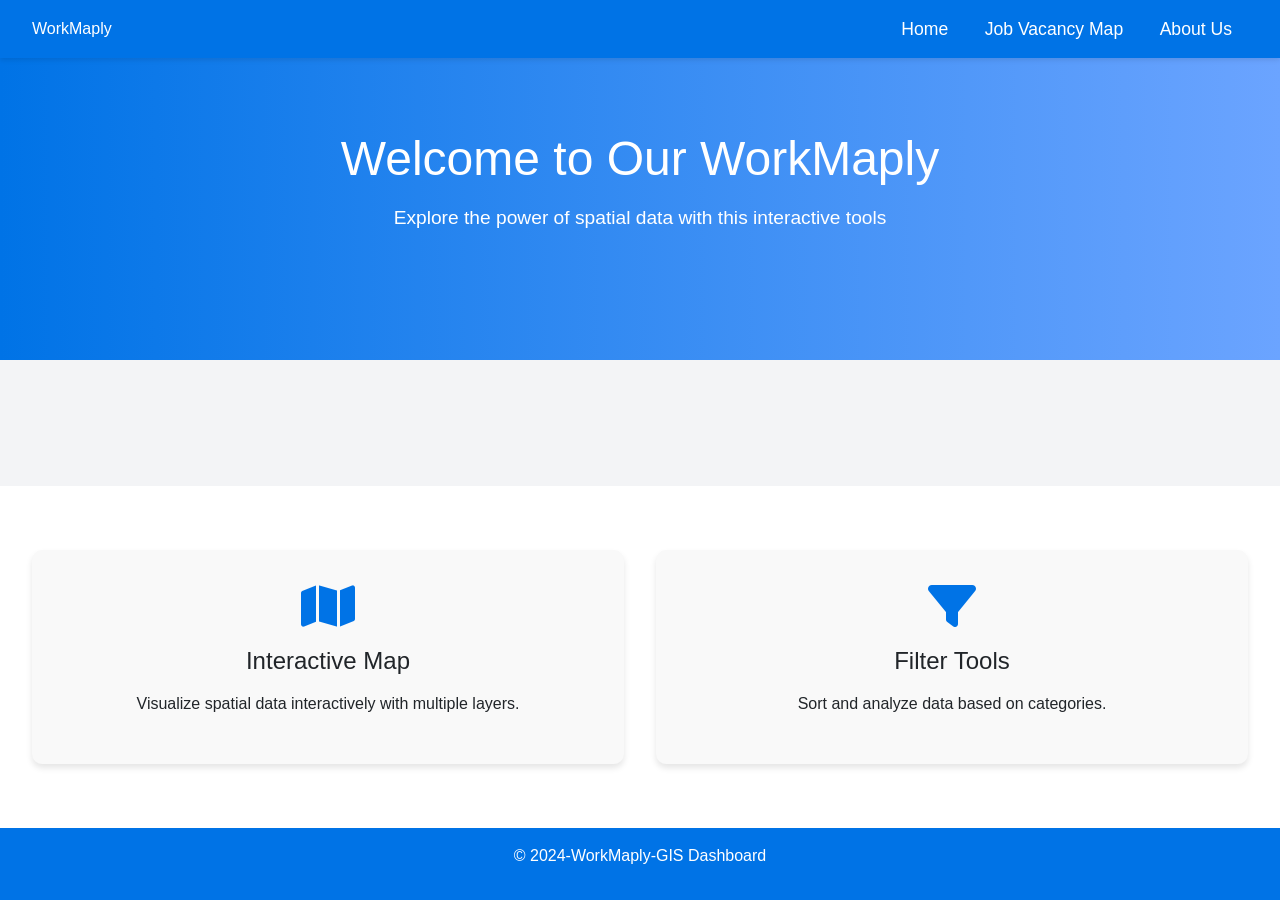
<file: index.html>
<!DOCTYPE html>
<html lang="en">
<head>
    <meta charset="UTF-8">
    <meta name="viewport" content="width=device-width, initial-scale=1.0">
    <title>📉WORKMAPLY-GIS Dashboard</title>
    <!-- Stylesheets -->
    <link href="https://cdnjs.cloudflare.com/ajax/libs/font-awesome/6.0.0/css/all.min.css" rel="stylesheet"/>
    <link href="https://cdn.jsdelivr.net/npm/bootstrap@5.3.3/dist/css/bootstrap.min.css" rel="stylesheet" integrity="sha384-QWTKZyjpPEjISv5WaRU9OFeRpok6YctnYmDr5pNlyT2bRjXh0JMhjY6hW+ALEwIH" crossorigin="anonymous"/>
    <link href="style.css" rel="stylesheet" />
</head>
<body>
    <div class="content">
    <!-- Navbar -->
    <nav class="navbar">
        <div class="logo">WorkMaply</div>
        <div>
            <a href="index.html">Home</a>
            <a href="jobmap.html">Job Vacancy Map</a>
            <a href="about.html">About Us</a>
            
        </div>
    </nav>
    <!-- Hero Section -->
    <section class="hero" id="home">
        <h1>Welcome to Our WorkMaply</h1>
        <p>Explore the power of spatial data with this interactive tools</p>
        <div class="animation-container">
            <!-- <img src="https://via.placeholder.com/200x200?text=Map+Icon" alt="Map Icon"> -->
            <div class="walker" style="background: url('https://via.placeholder.com/600x150?text=Walking+Sprite') no-repeat;"></div>
                <lord-icon
                    src="https://cdn.lordicon.com/gqzfzudq.json"
                    trigger="hover"
                    colors="primary:#121331,secondary:#0073e6"
                    style="width:200px;height:200px">
                </lord-icon>
            </div>
        </div>
    </section>
</div>
    <section class="features" id="home">
         <div class="feature-card" onclick="window.location.href='openlayers/openlayer.html';">
            <i class="fa-solid fa-map"></i>
            <h3>Interactive Map</h3>
            <p>Visualize spatial data interactively with multiple layers.</p>
        </div>
        <div class="feature-card">
            <i class="fa-solid fa-filter"></i>
            <h3>Filter Tools</h3>
            <p>Sort and analyze data based on categories.</p>
        </div>
    </section>        
     </section>
    <!-- Footer -->
    <script src="https://cdn.lordicon.com/ritcuqlt.js"></script>

    <footer class="footer">
        <p>&copy; 2024-WorkMaply-GIS Dashboard</p>
    </footer>
    <script
      src="https://cdn.jsdelivr.net/npm/@popperjs/core@2.11.8/dist/umd/popper.min.js" integrity="sha384-I7E8VVD/ismYTF4hNIPjVp/Zjvgyol6VFvRkX/vR+Vc4jQkC+hVqc2pM8ODewa9r" crossorigin="anonymous"></script>
    <script
      src="https://cdn.jsdelivr.net/npm/bootstrap@5.3.3/dist/js/bootstrap.min.js" integrity="sha384-0pUGZvbkm6XF6gxjEnlmuGrJXVbNuzT9qBBavbLwCsOGabYfZo0T0to5eqruptLy" crossorigin="anonymous"></script>

</body>
</html>
</file>
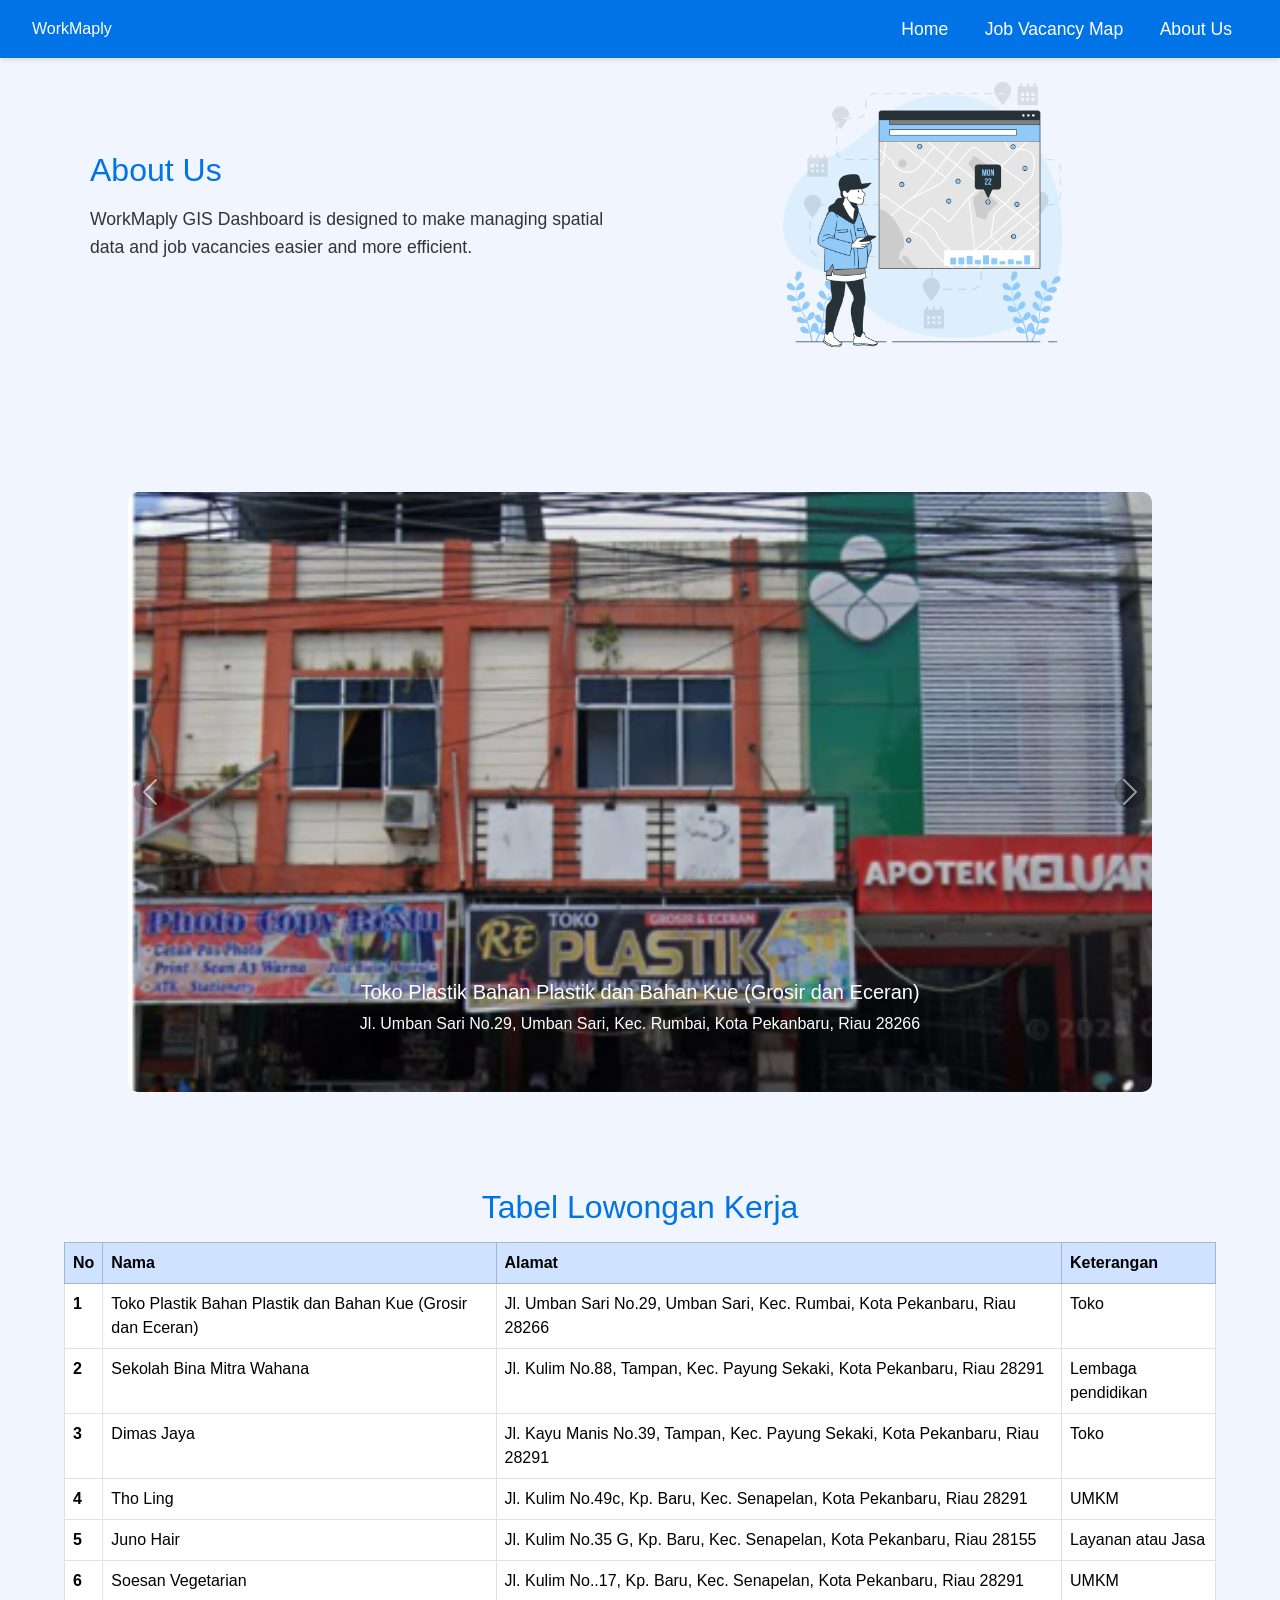
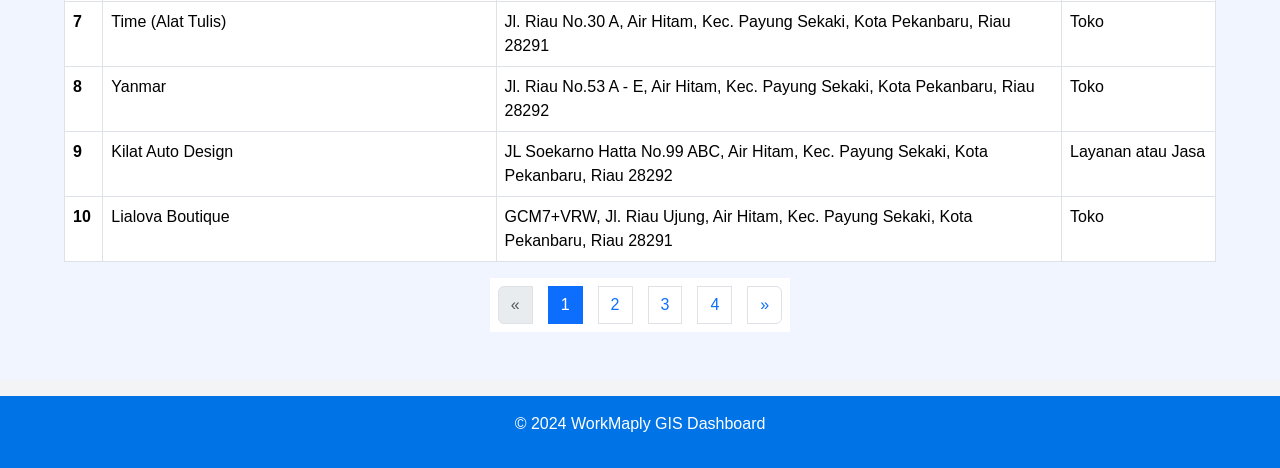
<file: about.html>
<!DOCTYPE html>
<html lang="en">
  <head>
    <meta charset="UTF-8" />
    <meta name="viewport" content="width=device-width, initial-scale=1.0" />
    <title>📉WORKMAPLY-GIS Dashboard - About Us</title>
    <link href="https://cdnjs.cloudflare.com/ajax/libs/font-awesome/6.0.0/css/all.min.css" rel="stylesheet"/>
    <link href="https://cdn.jsdelivr.net/npm/bootstrap@5.3.3/dist/css/bootstrap.min.css" rel="stylesheet" integrity="sha384-QWTKZyjpPEjISv5WaRU9OFeRpok6YctnYmDr5pNlyT2bRjXh0JMhjY6hW+ALEwIH" crossorigin="anonymous"/>
    <link href="style.css" rel="stylesheet" />
  </head>
  <body>
    <div class="content">
      <!-- Navbar -->
      <nav class="navbar">
        <div class="logo">WorkMaply</div>
        <div>
            <a href="index.html">Home</a>
            <a href="jobmap.html">Job Vacancy Map</a>
            <a href="about.html">About Us</a>
        </div>
    </nav>

      <!-- About Us Section -->
      <section class="about">
        <div class="about-content">
          <div class="about-text">
            <h2>About Us</h2>
            <p>
              WorkMaply GIS Dashboard is designed to make managing spatial data
              and job vacancies easier and more efficient.
            </p>
          </div>
          <div class="about-image">
            <img src="Location review-bro.png" alt="About Us Illustration" />
          </div>
        </div>
      </section>

      <!-- Gambar Loker -->
      <section class="carousel">
        <div id="carouselExampleInterval" class="carousel slide" data-bs-ride="carousel">
          <div class="carousel-inner" id="carousel-items"></div>
      
          <!-- Kontrol Previous dan Next -->
          <button class="carousel-control-prev" type="button" data-bs-target="#carouselExampleInterval" data-bs-slide="prev">
            <span class="carousel-control-prev-icon" aria-hidden="true"></span>
            <span class="visually-hidden">Previous</span>
          </button>
          <button class="carousel-control-next" type="button" data-bs-target="#carouselExampleInterval" data-bs-slide="next">
            <span class="carousel-control-next-icon" aria-hidden="true"></span>
            <span class="visually-hidden">Next</span>
          </button>
        </div>
      </section>

      <!-- Table Survey -->
      <section class="table">
        <div class="table-survey">
          <h2>Tabel Lowongan Kerja</h2>
          <table class="table table-bordered">
            <thead>
              <tr class="table-primary">
                <th scope="col">No</th>
                <th scope="col">Nama</th>
                <th scope="col">Alamat</th>
                <th scope="col">Keterangan</th>
              </tr>
            </thead>
            <tbody id="table-rows"></tbody>
          </table>
        </div>

        <!-- Pagination Section -->
        <nav aria-label="Page navigation">
          <ul class="pagination" id="pagination-links">
          </ul>
        </nav>
      </section>
    </div>
    <!-- Footer -->
    <footer class="footer">
      <p>&copy; 2024 WorkMaply GIS Dashboard</p>
    </footer>

    <script
      src="https://cdn.jsdelivr.net/npm/@popperjs/core@2.11.8/dist/umd/popper.min.js" integrity="sha384-I7E8VVD/ismYTF4hNIPjVp/Zjvgyol6VFvRkX/vR+Vc4jQkC+hVqc2pM8ODewa9r" crossorigin="anonymous"></script>
    <script
      src="https://cdn.jsdelivr.net/npm/bootstrap@5.3.3/dist/js/bootstrap.min.js" integrity="sha384-0pUGZvbkm6XF6gxjEnlmuGrJXVbNuzT9qBBavbLwCsOGabYfZo0T0to5eqruptLy" crossorigin="anonymous"></script>

    <!-- Data JSON untuk Gambar -->
    <script>
      fetch("data_loker.json")
        .then(response => response.json())
        .then(data => {
          const carouselInner = document.querySelector("#carousel-items");
          data.forEach((item, index) => {
            const activeClass = index === 0 ? "active" : "";
            const slide = `
              <div class="carousel-item ${activeClass}">
                <img src="${item.Foto}" class="d-block w-100" alt="${item.Nama}">
                <div class="carousel-caption d-none d-md-block">
                  <h5>${item.Nama}</h5>
                  <p>${item.Alamat}</p>
                </div>
              </div>`;
            carouselInner.innerHTML += slide;
          });
        })
        .catch(error => {
          console.error("Terjadi kesalahan:", error);
        });
    </script>

    <!-- Data JSON untuk Table -->
    <script>
      fetch("data_loker.json")
        .then(response => {
          if (!response.ok) {
            throw new Error("Gagal memuat data");
          }
          return response.json();
        })
        .then(data => {
          const tableBody = document.querySelector("#table-rows");
          data.forEach(item => {
            const row = `
              <tr>
                <th scope="row">${item.No}</th>
                <td>${item.Nama}</td>
                <td>${item.Alamat}</td>
                <td>${item.Keterangan}</td>
              </tr>`;
            tableBody.innerHTML += row;
          });
        })
        .catch(error => {
          console.error("Terjadi kesalahan:", error);
        });
    </script>  

    <!-- Pagination -->
    <script>
      const itemsPerPage = 10;  // Number of items per page
      let currentPage = 1;     // Current page
      let data = [];           // The data array will hold all the items fetched
    
      // Fetch data
      fetch("data_loker.json")
        .then(response => {
          if (!response.ok) {
            throw new Error("Gagal memuat data");
          }
          return response.json();
        })
        .then(fetchedData => {
          data = fetchedData;  // Store fetched data
          displayTable(currentPage);
          setupPagination();
        })
        .catch(error => {
          console.error("Terjadi kesalahan:", error);
        });
    
      // Display the data based on the current page
      function displayTable(page) {
        const tableBody = document.querySelector("#table-rows");
        tableBody.innerHTML = '';  // Clear previous table content
    
        const start = (page - 1) * itemsPerPage;
        const end = start + itemsPerPage;
        const pageData = data.slice(start, end); // Get the data for the current page
    
        pageData.forEach(item => {
          const row = `
            <tr>
              <th scope="row">${item.No}</th>
              <td>${item.Nama}</td>
              <td>${item.Alamat}</td>
              <td>${item.Keterangan}</td>
            </tr>`;
          tableBody.innerHTML += row;
        });
      }
    
      // Setup pagination buttons
      function setupPagination() {
        const pagination = document.querySelector(".pagination");
        const totalPages = Math.ceil(data.length / itemsPerPage);  // Calculate total pages
    
        pagination.innerHTML = '';  // Clear previous pagination

        // Previous button
        const prevButton = `
          <li class="page-item ${currentPage === 1 ? 'disabled' : ''}">
            <a class="page-link" href="#" onclick="changePage(${currentPage - 1})">&laquo;</a>
          </li>`;
        pagination.innerHTML += prevButton;

        for (let i = 1; i <= totalPages; i++) {
          const pageItem = `
            <li class="page-item ${i === currentPage ? 'active' : ''}">
              <a class="page-link" href="#" onclick="changePage(${i})">${i}</a>
            </li>`;
          pagination.innerHTML += pageItem;
        }

        // Next button
        const nextButton = `
          <li class="page-item ${currentPage === totalPages ? 'disabled' : ''}">
            <a class="page-link" href="#" onclick="changePage(${currentPage + 1})">&raquo;</a>
          </li>`;
        pagination.innerHTML += nextButton;
      }
    
      // Change page when a pagination link is clicked
      function changePage(page) {
        currentPage = page;
        displayTable(page);
        setupPagination();
      }
    </script>    
  </body>
</html>
</file>
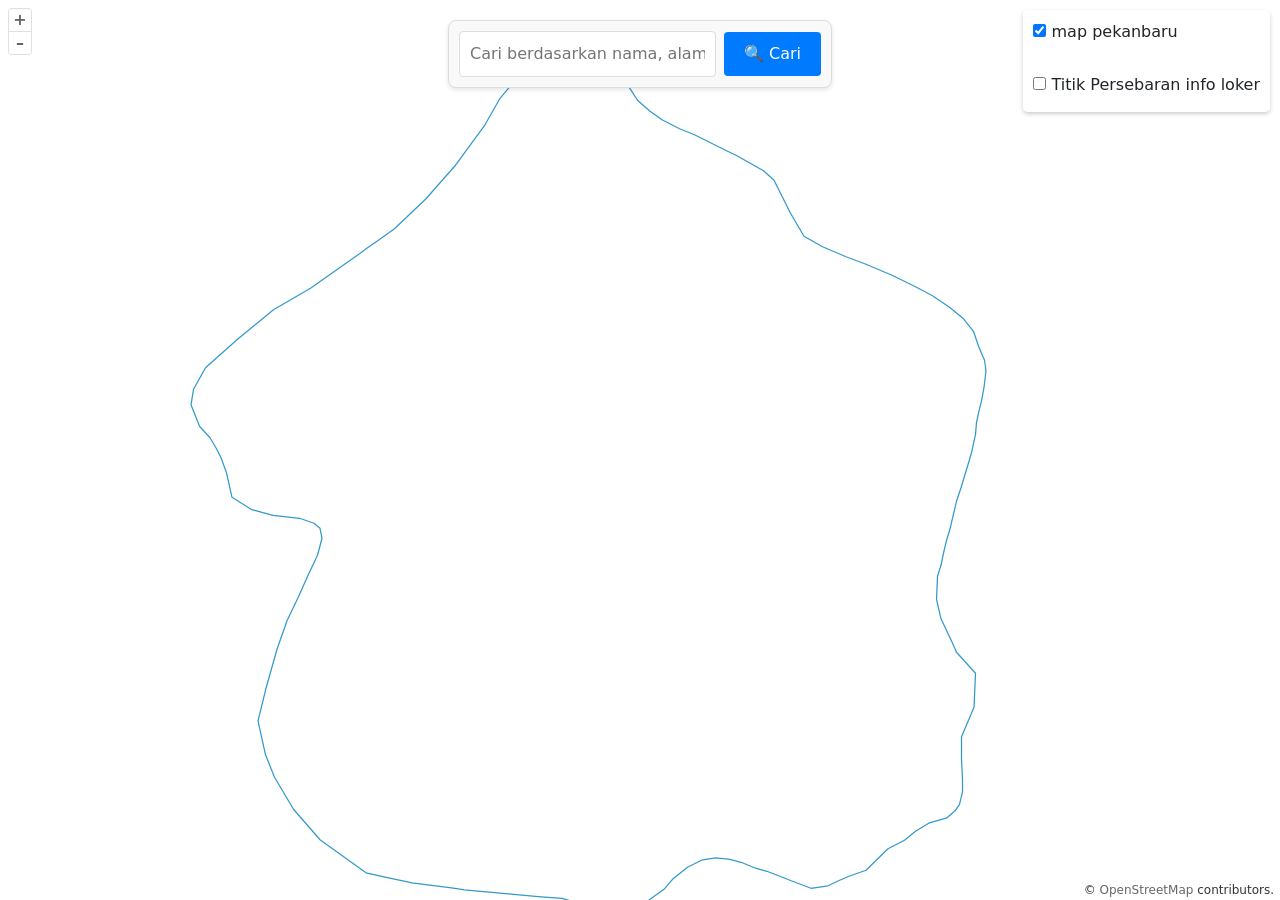
<file: openlayers/openlayer.html>
<!DOCTYPE html>
<html lang="en">
  <head>
    <meta charset="UTF-8" />
    <link rel="icon" type="image/x-icon" href="https://openlayers.org/favicon.ico" />
    <meta name="viewport" content="width=device-width, initial-scale=1.0" />
    <title>Using OpenLayers with Vite</title>
    <!-- Bootstrap CSS -->
    <link href="https://cdn.jsdelivr.net/npm/bootstrap@5.3.0-alpha1/dist/css/bootstrap.min.css" rel="stylesheet" />
    <script type="module" crossorigin src="assets/index-BO8XncM4.js"></script>
    <link rel="stylesheet" crossorigin href="assets/index-CLlOxM3o.css">
  </head>
  <body>
    <div class="search-box">
      <input type="text" id="search-input" placeholder="Cari berdasarkan nama, alamat, atau kategori">
      <button id="search-button">🔍 Cari</button>
    </div>

    <div id="map"></div>

    <!-- Start Fitur Pop Up -->
    <div id="popup" class="ol-popup">
      <a href="#" id="popup-closer" class="ol-popup-closer"></a>
      <div id="popup-content"></div>
    </div>

    <div class="overlay-container">
      <label>
        <input type="checkbox" id="map_pekanbaru" checked>
        map pekanbaru
      </label><br>
      <label>
        <input type="checkbox" id="info_loker"> Titik Persebaran info loker <br>

        <div id="kategori-checkboxes" style="display: none; margin-left: 20px;">
          <br>
          <label>
            <input type="checkbox" id="Toko" checked> Toko 
          </label><br>
          
          <label>
            <input type="checkbox" id="UMKM" checked> UMKM 
          </label><br>
          
          <label>
            <input type="checkbox" id="LayananJasa" checked> Layanan atau Jasa 
          </label><br>
          
          <label>
            <input type="checkbox" id="PT" checked> PT 
          </label><br>
          
          <label>
            <input type="checkbox" id="LembagaPendidikan" checked> Lembaga Pendidikan 
          </label>
        </div>
      </label>
    </div>

    <!-- Toast container -->
    <div class="toast-container" id="toast-container">
      <div class="toast" id="search-toast" role="alert" aria-live="assertive" aria-atomic="true">
        <div class="toast-header">
          <strong class="me-auto">Pencarian</strong>
          <button type="button" class="btn-close" data-bs-dismiss="toast" aria-label="Close"></button>
        </div>
        <div class="toast-body" id="toast-body">
          <!-- Pesan notifikasi akan muncul di sini -->
        </div>
      </div>
    </div>

    <!-- Bootstrap JS -->
    <script src="https://cdn.jsdelivr.net/npm/bootstrap@5.2.0/dist/js/bootstrap.bundle.min.js"></script>
  </body>
</html>
</file>
<file: style.css>
body {
            margin: 0;
            padding: 0;
            font-family: 'Arial', sans-serif;
            background: #f3f4f6;
        }
        .navbar {
            position: fixed;
            top: 0;
            left: 0;
            width: 100%;
            z-index: 1000; /* Agar tetap di atas elemen lainnya */
            background: #0073e6; /* Pastikan memiliki warna background */
            color: white;
            padding: 1rem 2rem;
            display: flex;
            justify-content: space-between;
            align-items: center;
            box-shadow: 0 2px 5px rgba(0, 0, 0, 0.1); /*Tambahkan bayangan agar terlihat lebih elegan */
        }
        .hero {
            margin-top: 50px; /* Sesuaikan dengan tinggi navbar Anda */
        } */
        
        
        /* Navbar */
        .navbar {
            background: #0073e6;
            color: white;
            padding: 1rem 2rem;
            display: flex;
            justify-content: space-between;
            align-items: center;
        }
        .navbar a {
            color: white;
            text-decoration: none;
            margin: 0 1rem;
            font-size: 1.1rem;
        }
        .navbar a:hover {
            color: #ffcc00;
        }
        /* Hero Section */
        .hero {
            background: linear-gradient(to right, #0073e6, #6ba4ff);
            padding: 5rem 2rem;
            color: white;
            text-align: center;
            position: relative;
        }
        .hero h1 {
            font-size: 3rem;
        }
        .hero p {
            font-size: 1.2rem;
            margin: 1rem 0;
        }
        .hero .animation-container {
            position: relative;
            margin-top: 3rem;
        }
        .animation-container img {
            width: 200px;
            animation: float 2s infinite alternate;
        }
        @keyframes float {
            0% {
                transform: translateY(0px);
            }
            100% {
                transform: translateY(-20px);
            }
        }
        .animation-container .walker {
            width: 150px;
            animation: walk 1.5s steps(4) infinite;
        }
        @keyframes walk {
            from {
                background-position: 0;
            }
            to {
                background-position: -600px;
            }
        }
        /* Features Section */
        .features {
            display: grid;
            grid-template-columns: repeat(auto-fit, minmax(300px, 1fr));
            gap: 2rem;
            padding: 4rem 2rem;
            background: white;
        }
        .feature-card {
            text-align: center;
            padding: 2rem;
            background: #f9f9f9;
            border-radius: 10px;
            box-shadow: 0 4px 6px rgba(0, 0, 0, 0.1);
            transition: transform 0.3s ease;
        }
        .feature-card:hover {
            transform: scale(1.05);
        }
        .feature-card i {
            font-size: 3rem;
            color: #0073e6;
        }
        .feature-card h3 {
            margin-top: 1rem;
            font-size: 1.5rem;
        }
        .feature-card p {
            margin: 1rem 0;
        }
        /* About Us Section */
        .about {
            padding: 4rem 2rem;
            background-color: #f0f5ff;
            display: flex;
            justify-content: center;
            align-items: center;
            gap: 2rem;
        }

        .about-content {
            display: flex;
            flex-direction: row;
            align-items: center;
            justify-content: space-between;
            max-width: 1100px;
            width: 100%;
        }

        .about-text {
            flex: 1;
            padding-right: 2rem;
        }

        .about-text h2 {
            font-size: 2rem;
            color: #0073e6;
            margin-bottom: 1rem;
        }

        .about-text p {
            font-size: 1.1rem;
            line-height: 1.6;
            color: #333;
        }

        .about-image {
            flex: 1;
            text-align: center;
        }

        .about-image img {
            width: 100%;
            max-width: 300px;
            animation: bounce 2s infinite alternate;
        }

        /* Animation for the image */
        @keyframes bounce {
            0% {
                transform: translateY(0px);
            }
            100% {
                transform: translateY(-10px);
            }
        }

        /* Gambar Loker */
        .carousel {
            padding: 2rem 4rem;
            background-color: #f0f5ff;
            justify-content:center;
        }

        /* Mengatur ukuran gambar dalam carousel */
        .carousel-item img {
            width: 100%;        /* Memastikan gambar mengisi lebar container */
            height: 600px;      /* Menetapkan tinggi gambar */
            object-fit: cover;  /* Memastikan gambar terpotong dengan baik jika tidak sesuai ukuran */
            object-position: center; /* Memastikan gambar terpusat */
            border-radius: 8px; /* Memberikan sedikit sudut melengkung pada gambar */
        }
        
        /* Mengatur tampilan tombol Previous/Next */
        .carousel-control-prev-icon,
        .carousel-control-next-icon {
            background-color: rgba(0, 0, 0, 0.5); /* Membuat ikon sebelumnya dan berikutnya lebih terlihat */
            border-radius: 50%; /* Membuat tombol berbentuk bulat */
        }
        
        /* Mengatur carousel inner (container yang menampung item-item carousel) */
        .carousel-inner {
            border-radius: 10px; /* Memberikan sudut melengkung pada carousel */
            overflow: hidden;   /* Memastikan elemen carousel tetap rapi dan tidak melimpah */
        }  

        .carousel h5, .carousel p {
            color: white; 
        }

        /* Table Survey Section */
        .table {
            padding: 2rem 4rem;
            background-color: #f0f5ff;
        }

        .table-survey h2 {
            font-size: 2rem;
            color: #0073e6;
            margin-bottom: 1rem;
            text-align                                                                                                                                                                                                                                                                                                                                                                                                 : center;
        }

        /* Mengubah style pagination */
        .pagination {    
            display: flex;
            justify-content: center; 
        }
        
        .page-link:hover {
            transform: scale(1.1); 
        }

        /* Footer */
        .footer {
            background: #0073e6;
            color: white;
            text-align: center;
            padding: 1rem;
        }
        /* Buat body dan html memenuhi tinggi viewport */
        html, body {
            height: 100%;
            margin: 0;
            display: flex;
            flex-direction: column;
        }

        /* Konten utama harus fleksibel */
        .content {
            flex: 1; /* Membuat bagian konten mengisi ruang antara navbar dan footer */
        }

        /* Footer tetap di bawah */
        .footer {
            background: #0073e6;
            color: white;
            text-align: center;
            padding: 1rem;
        }
        .jobmap {
            margin-top: 70px; /* Sesuaikan dengan tinggi header */
            padding: 2rem;
            text-align: center;
        }
        
        .jobmap h1 {
            font-size: 2rem;
            color: #0073e6;
            margin-bottom: 1rem;
        }
        
        .jobmap p {
            font-size: 1.2rem;
            color: #333;
            margin-bottom: 2rem;
        }
        
        #map {
            width: 100%;
            height: 400px; /* Atur tinggi peta sesuai kebutuhan */
            background-color: #e0e0e0; /* Ganti dengan integrasi peta */
            border: 1px solid #ccc;
            border-radius: 10px;
        }
</file>
<file: openlayers/assets/index-CLlOxM3o.css>
:root,:host{--ol-background-color: white;--ol-accent-background-color: #F5F5F5;--ol-subtle-background-color: rgba(128, 128, 128, .25);--ol-partial-background-color: rgba(255, 255, 255, .75);--ol-foreground-color: #333333;--ol-subtle-foreground-color: #666666;--ol-brand-color: #00AAFF}.ol-box{box-sizing:border-box;border-radius:2px;border:1.5px solid var(--ol-background-color);background-color:var(--ol-partial-background-color)}.ol-mouse-position{top:8px;right:8px;position:absolute}.ol-scale-line{background:var(--ol-partial-background-color);border-radius:4px;bottom:8px;left:8px;padding:2px;position:absolute}.ol-scale-line-inner{border:1px solid var(--ol-subtle-foreground-color);border-top:none;color:var(--ol-foreground-color);font-size:10px;text-align:center;margin:1px;will-change:contents,width;transition:all .25s}.ol-scale-bar{position:absolute;bottom:8px;left:8px}.ol-scale-bar-inner{display:flex}.ol-scale-step-marker{width:1px;height:15px;background-color:var(--ol-foreground-color);float:right;z-index:10}.ol-scale-step-text{position:absolute;bottom:-5px;font-size:10px;z-index:11;color:var(--ol-foreground-color);text-shadow:-1.5px 0 var(--ol-partial-background-color),0 1.5px var(--ol-partial-background-color),1.5px 0 var(--ol-partial-background-color),0 -1.5px var(--ol-partial-background-color)}.ol-scale-text{position:absolute;font-size:12px;text-align:center;bottom:25px;color:var(--ol-foreground-color);text-shadow:-1.5px 0 var(--ol-partial-background-color),0 1.5px var(--ol-partial-background-color),1.5px 0 var(--ol-partial-background-color),0 -1.5px var(--ol-partial-background-color)}.ol-scale-singlebar{position:relative;height:10px;z-index:9;box-sizing:border-box;border:1px solid var(--ol-foreground-color)}.ol-scale-singlebar-even{background-color:var(--ol-subtle-foreground-color)}.ol-scale-singlebar-odd{background-color:var(--ol-background-color)}.ol-unsupported{display:none}.ol-viewport,.ol-unselectable{-webkit-touch-callout:none;-webkit-user-select:none;-moz-user-select:none;user-select:none;-webkit-tap-highlight-color:transparent}.ol-viewport canvas{all:unset;overflow:hidden}.ol-viewport{touch-action:pan-x pan-y}.ol-selectable{-webkit-touch-callout:default;-webkit-user-select:text;-moz-user-select:text;user-select:text}.ol-grabbing{cursor:-webkit-grabbing;cursor:-moz-grabbing;cursor:grabbing}.ol-grab{cursor:move;cursor:-webkit-grab;cursor:-moz-grab;cursor:grab}.ol-control{position:absolute;background-color:var(--ol-subtle-background-color);border-radius:4px}.ol-zoom{top:.5em;left:.5em}.ol-rotate{top:.5em;right:.5em;transition:opacity .25s linear,visibility 0s linear}.ol-rotate.ol-hidden{opacity:0;visibility:hidden;transition:opacity .25s linear,visibility 0s linear .25s}.ol-zoom-extent{top:4.643em;left:.5em}.ol-full-screen{right:.5em;top:.5em}.ol-control button{display:block;margin:1px;padding:0;color:var(--ol-subtle-foreground-color);font-weight:700;text-decoration:none;font-size:inherit;text-align:center;height:1.375em;width:1.375em;line-height:.4em;background-color:var(--ol-background-color);border:none;border-radius:2px}.ol-control button::-moz-focus-inner{border:none;padding:0}.ol-zoom-extent button{line-height:1.4em}.ol-compass{display:block;font-weight:400;will-change:transform}.ol-touch .ol-control button{font-size:1.5em}.ol-touch .ol-zoom-extent{top:5.5em}.ol-control button:hover,.ol-control button:focus{text-decoration:none;outline:1px solid var(--ol-subtle-foreground-color);color:var(--ol-foreground-color)}.ol-zoom .ol-zoom-in{border-radius:2px 2px 0 0}.ol-zoom .ol-zoom-out{border-radius:0 0 2px 2px}.ol-attribution{text-align:right;bottom:.5em;right:.5em;max-width:calc(100% - 1.3em);display:flex;flex-flow:row-reverse;align-items:center}.ol-attribution a{color:var(--ol-subtle-foreground-color);text-decoration:none}.ol-attribution ul{margin:0;padding:1px .5em;color:var(--ol-foreground-color);text-shadow:0 0 2px var(--ol-background-color);font-size:12px}.ol-attribution li{display:inline;list-style:none}.ol-attribution li:not(:last-child):after{content:" "}.ol-attribution img{max-height:2em;max-width:inherit;vertical-align:middle}.ol-attribution button{flex-shrink:0}.ol-attribution.ol-collapsed ul{display:none}.ol-attribution:not(.ol-collapsed){background:var(--ol-partial-background-color)}.ol-attribution.ol-uncollapsible{bottom:0;right:0;border-radius:4px 0 0}.ol-attribution.ol-uncollapsible img{margin-top:-.2em;max-height:1.6em}.ol-attribution.ol-uncollapsible button{display:none}.ol-zoomslider{top:4.5em;left:.5em;height:200px}.ol-zoomslider button{position:relative;height:10px}.ol-touch .ol-zoomslider{top:5.5em}.ol-overviewmap{left:.5em;bottom:.5em}.ol-overviewmap.ol-uncollapsible{bottom:0;left:0;border-radius:0 4px 0 0}.ol-overviewmap .ol-overviewmap-map,.ol-overviewmap button{display:block}.ol-overviewmap .ol-overviewmap-map{border:1px solid var(--ol-subtle-foreground-color);height:150px;width:150px}.ol-overviewmap:not(.ol-collapsed) button{bottom:0;left:0;position:absolute}.ol-overviewmap.ol-collapsed .ol-overviewmap-map,.ol-overviewmap.ol-uncollapsible button{display:none}.ol-overviewmap:not(.ol-collapsed){background:var(--ol-subtle-background-color)}.ol-overviewmap-box{border:1.5px dotted var(--ol-subtle-foreground-color)}.ol-overviewmap .ol-overviewmap-box:hover{cursor:move}.ol-overviewmap .ol-viewport:hover{cursor:pointer}html,body{margin:0;height:100%}#map{position:absolute;top:0;bottom:0;width:100%}.ol-popup{position:absolute;background-color:#fff;box-shadow:0 1px 4px #0003;padding:15px;border-radius:10px;border:1px solid #cccccc;bottom:12px;left:-50px;min-width:280px}.ol-popup:after,.ol-popup:before{top:100%;border:solid transparent;content:" ";height:0;width:0;position:absolute;pointer-events:none}.ol-popup:after{border-top-color:#fff;border-width:10px;left:48px;margin-left:-10px}.ol-popup:before{border-top-color:#ccc;border-width:11px;left:48px;margin-left:-11px}.ol-popup-closer{text-decoration:none;position:absolute;top:2px;right:8px}.ol-popup-closer:after{content:"✖"}.overlay-container{position:absolute;top:10px;right:10px;background-color:#fffc;padding:10px;border-radius:5px;box-shadow:0 2px 4px #0003}.overlay-container label{display:block;margin-bottom:5px}.search-box{position:fixed;top:20px;left:50%;transform:translate(-50%);display:flex;justify-content:space-between;align-items:center;gap:8px;padding:10px;background-color:#f9f9f9;border:1px solid #ddd;border-radius:8px;box-shadow:0 2px 5px #0000001a;z-index:1000;width:30%;max-width:900px}#search-input{flex:1;padding:10px;border:1px solid #ddd;border-radius:4px;font-size:16px;outline:none;transition:border-color .3s}#search-input:focus{border-color:#007bff;box-shadow:0 0 5px #007bff80}#search-button{padding:10px 20px;background-color:#007bff;color:#fff;border:none;border-radius:4px;font-size:16px;cursor:pointer;transition:background-color .3s,transform .2s}#search-button:hover{background-color:#0056b3;transform:scale(1.05)}.toast-container{position:absolute;top:90px;left:50%;transform:translate(-50%);width:30%;max-width:900px;z-index:1050}.toast{border-radius:8px;box-shadow:0 4px 6px #0003}.toast-header{background-color:#007bff;color:#fff;font-weight:700;border-top-left-radius:8px;border-top-right-radius:8px}.toast-body{background-color:#f9f9f9;color:#333;padding:10px 15px;border-bottom-left-radius:8px;border-bottom-right-radius:8px}.toast .btn-close{filter:invert(1)}@keyframes waveAnimation{0%{transform:rotate(0)}50%{transform:rotate(15deg)}to{transform:rotate(0)}}.icon-wave{width:40px;height:40px;background-image:url(path_to_your_waving_hand_icon.gif);background-size:cover;animation:waveAnimation 1s infinite;position:absolute;transform-origin:center bottom}
</file>
